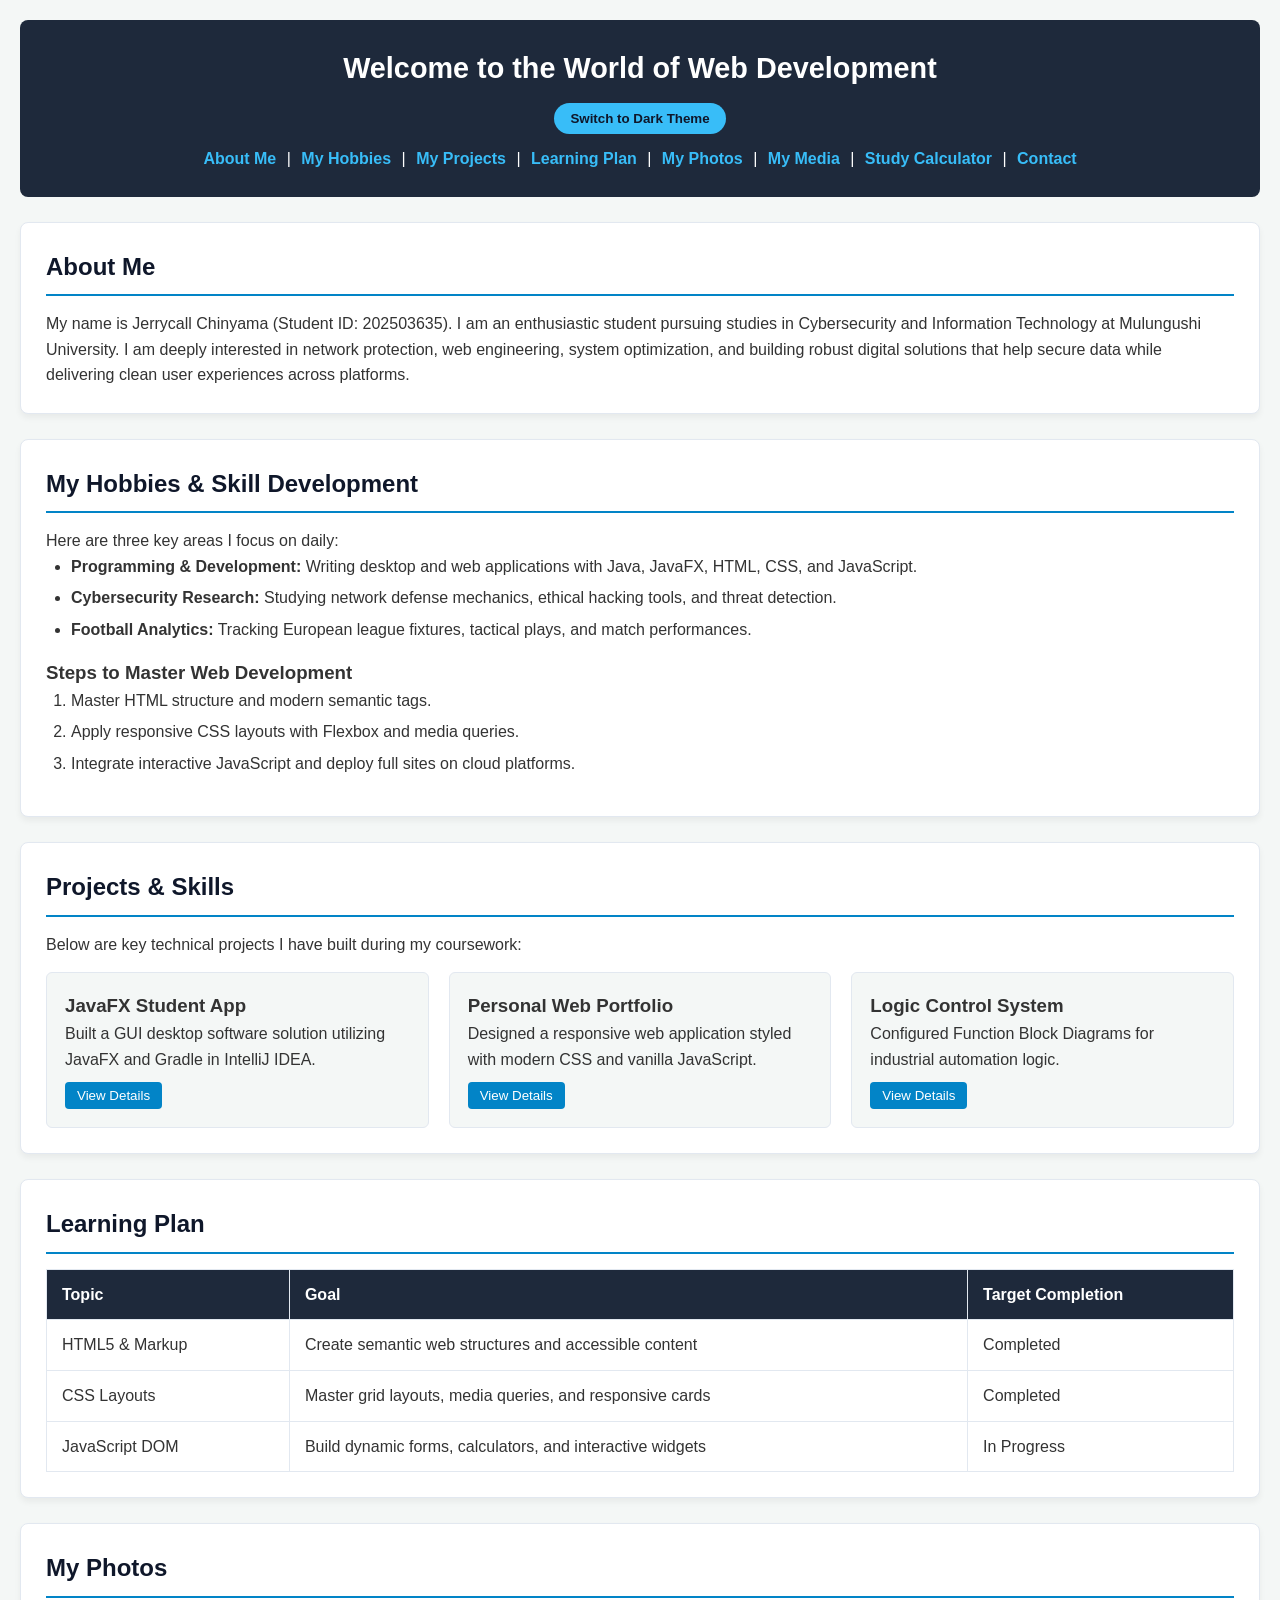
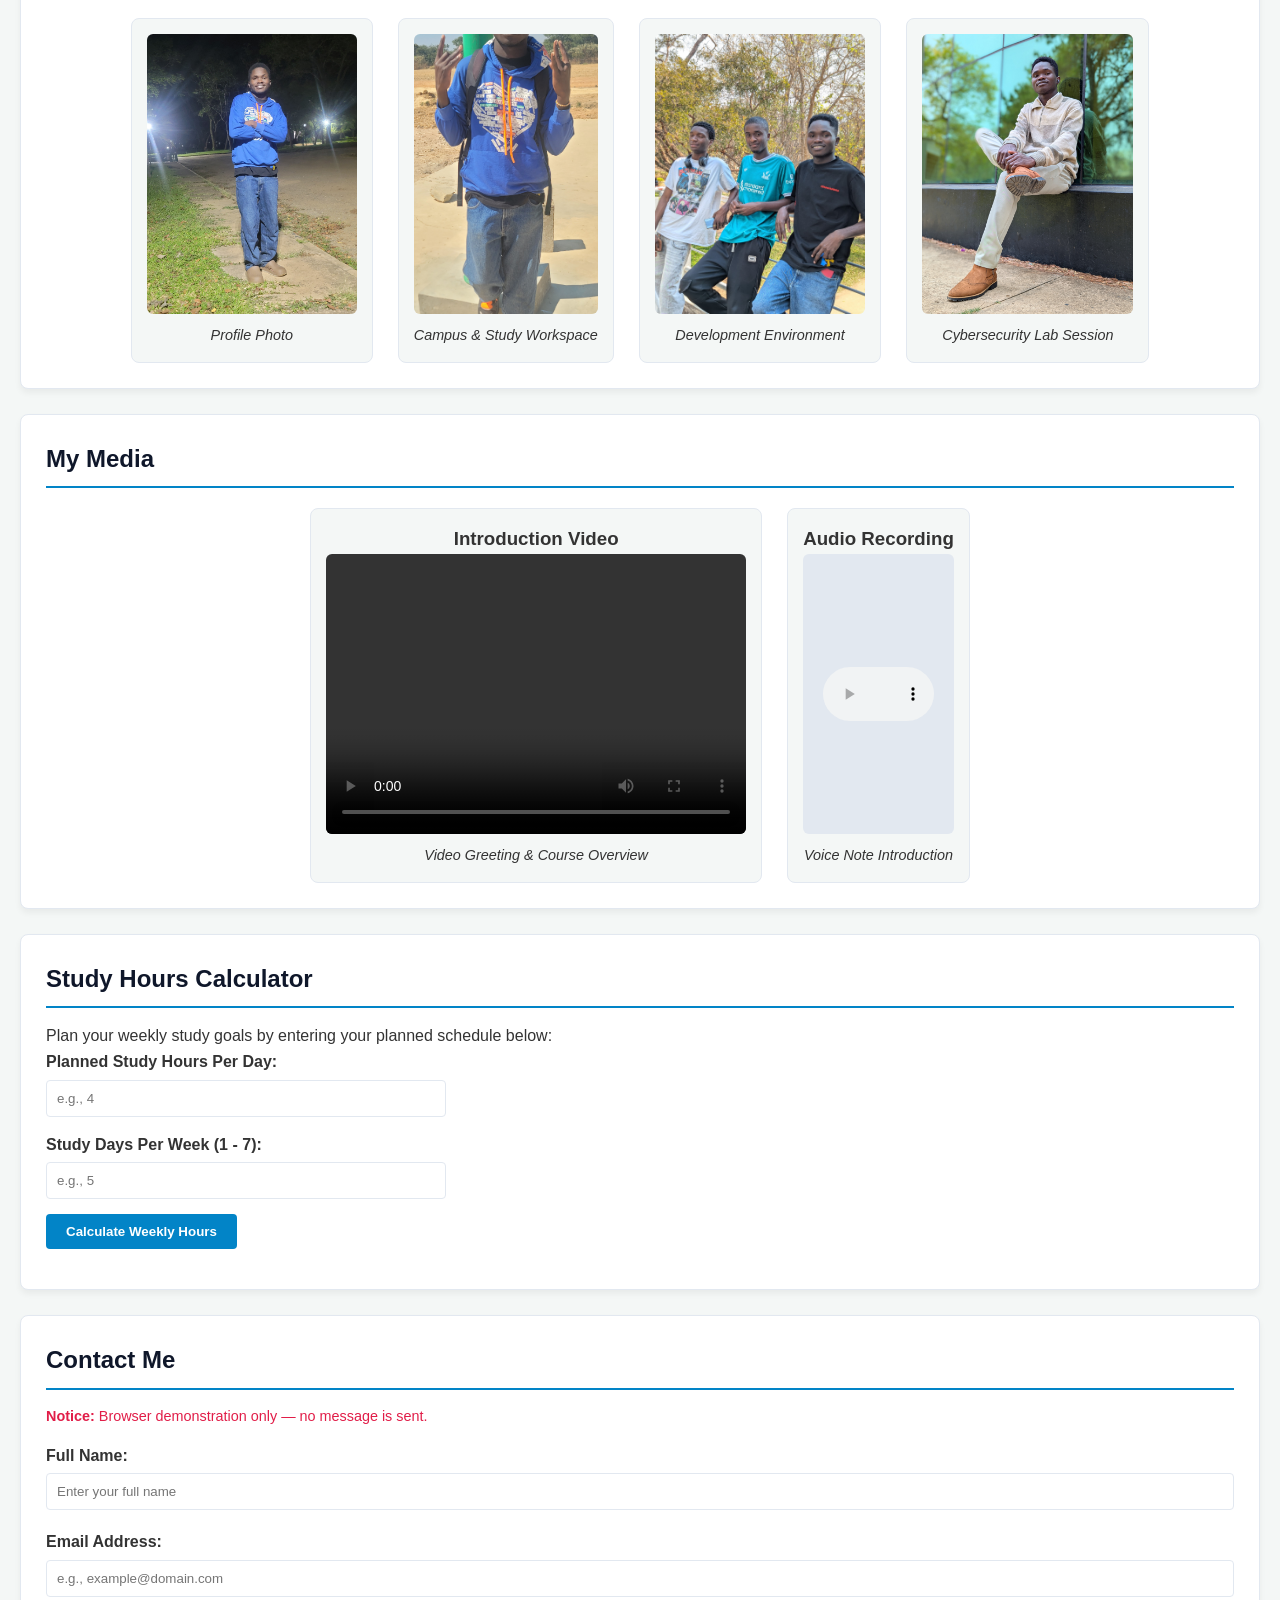
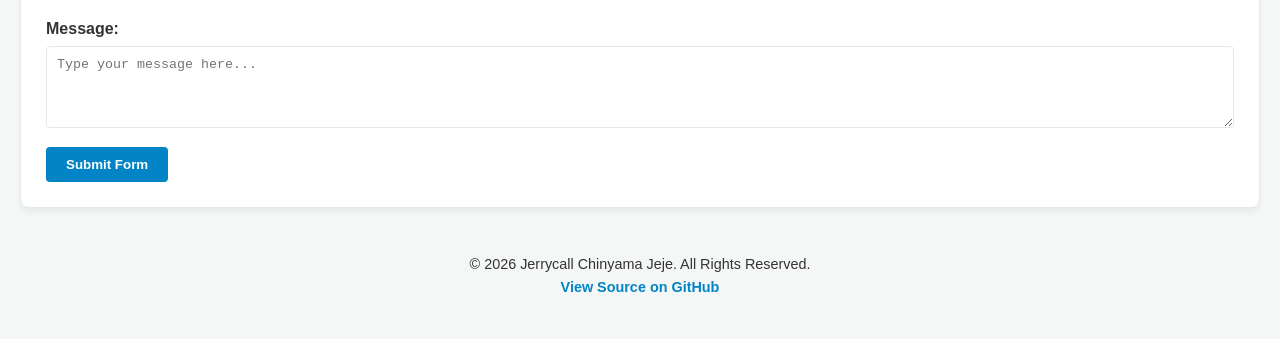
<file: index.html>
<!DOCTYPE html>
<html lang="en">
<head>
    <meta charset="UTF-8">
    <meta name="viewport" content="width=device-width, initial-scale=1.0">
    <title>Jerrycall Chinyama - Personal Webpage</title>
    <link rel="stylesheet" href="css/styles.css">
    <script src="js/script.js" defer></script>
</head>
<body>

    <header>
        <h1>Welcome to the World of Web Development</h1>
        <button id="theme-toggle-btn" class="theme-btn">Switch to Dark Theme</button>
        <nav>
            <a href="#about">About Me</a> |
            <a href="#hobbies">My Hobbies</a> |
            <a href="#projects">My Projects</a> |
            <a href="#learning">Learning Plan</a> |
            <a href="#photos">My Photos</a> |
            <a href="#media">My Media</a> |
            <a href="#calculator">Study Calculator</a> |
            <a href="#contact">Contact</a>
        </nav>
    </header>

    <main>
        <!-- Section 1: About Me -->
        <section id="about" class="content-section">
            <h2>About Me</h2>
            <p>
                My name is Jerrycall Chinyama (Student ID: 202503635). I am an enthusiastic student pursuing studies in Cybersecurity and Information Technology at Mulungushi University. I am deeply interested in network protection, web engineering, system optimization, and building robust digital solutions that help secure data while delivering clean user experiences across platforms.
            </p>
        </section>

        <!-- Section 2: Hobbies & Skill Steps -->
        <section id="hobbies" class="content-section">
            <h2>My Hobbies & Skill Development</h2>
            <p>Here are three key areas I focus on daily:</p>
            <ul>
                <li><strong>Programming & Development:</strong> Writing desktop and web applications with Java, JavaFX, HTML, CSS, and JavaScript.</li>
                <li><strong>Cybersecurity Research:</strong> Studying network defense mechanics, ethical hacking tools, and threat detection.</li>
                <li><strong>Football Analytics:</strong> Tracking European league fixtures, tactical plays, and match performances.</li>
            </ul>

            <h3>Steps to Master Web Development</h3>
            <ol>
                <li>Master HTML structure and modern semantic tags.</li>
                <li>Apply responsive CSS layouts with Flexbox and media queries.</li>
                <li>Integrate interactive JavaScript and deploy full sites on cloud platforms.</li>
            </ol>
        </section>

        <!-- Section 3: Projects & Skills (Required for Activity 3) -->
        <section id="projects" class="content-section">
            <h2>Projects & Skills</h2>
            <p>Below are key technical projects I have built during my coursework:</p>
            
            <div class="projects-grid">
                <div class="project-card">
                    <h3>JavaFX Student App</h3>
                    <p>Built a GUI desktop software solution utilizing JavaFX and Gradle in IntelliJ IDEA.</p>
                    <button class="expand-btn">View Details</button>
                    <div class="details-content hidden">
                        <p>This project uses Object-Oriented Programming (OOP) concepts to manage local application states and streamline data workflows.</p>
                    </div>
                </div>

                <div class="project-card">
                    <h3>Personal Web Portfolio</h3>
                    <p>Designed a responsive web application styled with modern CSS and vanilla JavaScript.</p>
                    <button class="expand-btn">View Details</button>
                    <div class="details-content hidden">
                        <p>Incorporates Flexbox, responsive breakpoints, custom theme controls, form validation, and static hosting via Render.</p>
                    </div>
                </div>

                <div class="project-card">
                    <h3>Logic Control System</h3>
                    <p>Configured Function Block Diagrams for industrial automation logic.</p>
                    <button class="expand-btn">View Details</button>
                    <div class="details-content hidden">
                        <p>Designed using Schneider Electric Zelio Soft 2 to simulate controlled hardware routines and light bulb automation logic.</p>
                    </div>
                </div>
            </div>
        </section>

        <!-- Section 4: Learning Plan Table -->
        <section id="learning" class="content-section">
            <h2>Learning Plan</h2>
            <table class="styled-table">
                <thead>
                    <tr>
                        <th>Topic</th>
                        <th>Goal</th>
                        <th>Target Completion</th>
                    </tr>
                </thead>
                <tbody>
                    <tr>
                        <td>HTML5 & Markup</td>
                        <td>Create semantic web structures and accessible content</td>
                        <td>Completed</td>
                    </tr>
                    <tr>
                        <td>CSS Layouts</td>
                        <td>Master grid layouts, media queries, and responsive cards</td>
                        <td>Completed</td>
                    </tr>
                    <tr>
                        <td>JavaScript DOM</td>
                        <td>Build dynamic forms, calculators, and interactive widgets</td>
                        <td>In Progress</td>
                    </tr>
                </tbody>
            </table>
        </section>

        <!-- Section 5: My Photos -->
        <section id="photos" class="content-section">
            <h2>My Photos</h2>
            <div class="media-container">
                <div class="media-card">
                    <img src="images/photo1.jpg" alt="Jerrycall Chinyama Profile Photo">
                    <p class="media-caption">Profile Photo</p>
                </div>
                <div class="media-card">
                    <img src="images/photo2.jpg" alt="Study Workspace at Campus">
                    <p class="media-caption">Campus & Study Workspace</p>
                </div>
                <div class="media-card">
                    <img src="images/photo3.jpg" alt="Web Development Project Setup">
                    <p class="media-caption">Development Environment</p>
                </div>
                <div class="media-card">
                    <img src="images/photo4.jpg" alt="Cybersecurity Lab Environment">
                    <p class="media-caption">Cybersecurity Lab Session</p>
                </div>
            </div>
        </section>

        <!-- Section 6: My Media -->
        <section id="media" class="content-section">
            <h2>My Media</h2>
            
            <div class="media-container">
                <div class="media-card">
                    <h3>Introduction Video</h3>
                    <video controls>
                        <source src="videos/intro.mp4" type="video/mp4">
                        Your browser does not support the video tag.
                    </video>
                    <p class="media-caption">Video Greeting & Course Overview</p>
                </div>

                <div class="media-card">
                    <h3>Audio Recording</h3>
                    <div class="audio-wrapper">
                        <audio controls>
                            <source src="videos/voice.mp3" type="audio/mpeg">
                            Your browser does not support the audio element.
                        </audio>
                    </div>
                    <p class="media-caption">Voice Note Introduction</p>
                </div>
            </div>
        </section>

        <!-- Section 7: Study Hours Calculator (Interactive Feature) -->
        <section id="calculator" class="content-section">
            <h2>Study Hours Calculator</h2>
            <p>Plan your weekly study goals by entering your planned schedule below:</p>
            <div class="calc-box">
                <div class="form-group">
                    <label for="hours-per-day">Planned Study Hours Per Day:</label>
                    <input type="number" id="hours-per-day" placeholder="e.g., 4" min="1" max="24">
                </div>
                <div class="form-group">
                    <label for="days-per-week">Study Days Per Week (1 - 7):</label>
                    <input type="number" id="days-per-week" placeholder="e.g., 5" min="1" max="7">
                </div>
                <button id="calc-btn" class="action-btn">Calculate Weekly Hours</button>
                <div id="calc-result" class="calc-output"></div>
            </div>
        </section>

        <!-- Section 8: Contact Form (Compulsory Feature) -->
        <section id="contact" class="content-section">
            <h2>Contact Me</h2>
            <p class="demo-notice"><strong>Notice:</strong> Browser demonstration only — no message is sent.</p>
            
            <form id="contact-form" novalidate>
                <div class="form-group">
                    <label for="user-name">Full Name:</label>
                    <input type="text" id="user-name" name="userName" placeholder="Enter your full name">
                    <span class="error-msg" id="name-error"></span>
                </div>

                <div class="form-group">
                    <label for="user-email">Email Address:</label>
                    <input type="email" id="user-email" name="userEmail" placeholder="e.g., example@domain.com">
                    <span class="error-msg" id="email-error"></span>
                </div>

                <div class="form-group">
                    <label for="user-message">Message:</label>
                    <textarea id="user-message" name="userMessage" rows="4" placeholder="Type your message here..."></textarea>
                    <span class="error-msg" id="message-error"></span>
                </div>

                <button type="submit" class="action-btn">Submit Form</button>
            </form>

            <div id="form-summary" class="summary-card hidden"></div>
        </section>
    </main>

    <footer>
        <p>&copy; 2026 Jerrycall Chinyama Jeje. All Rights Reserved.</p>
        <p><a href="https://github.com/JerichoChinyama/myweb" target="_blank" class="footer-link">View Source on GitHub</a></p>
    </footer>

</body>
</html>
</file>
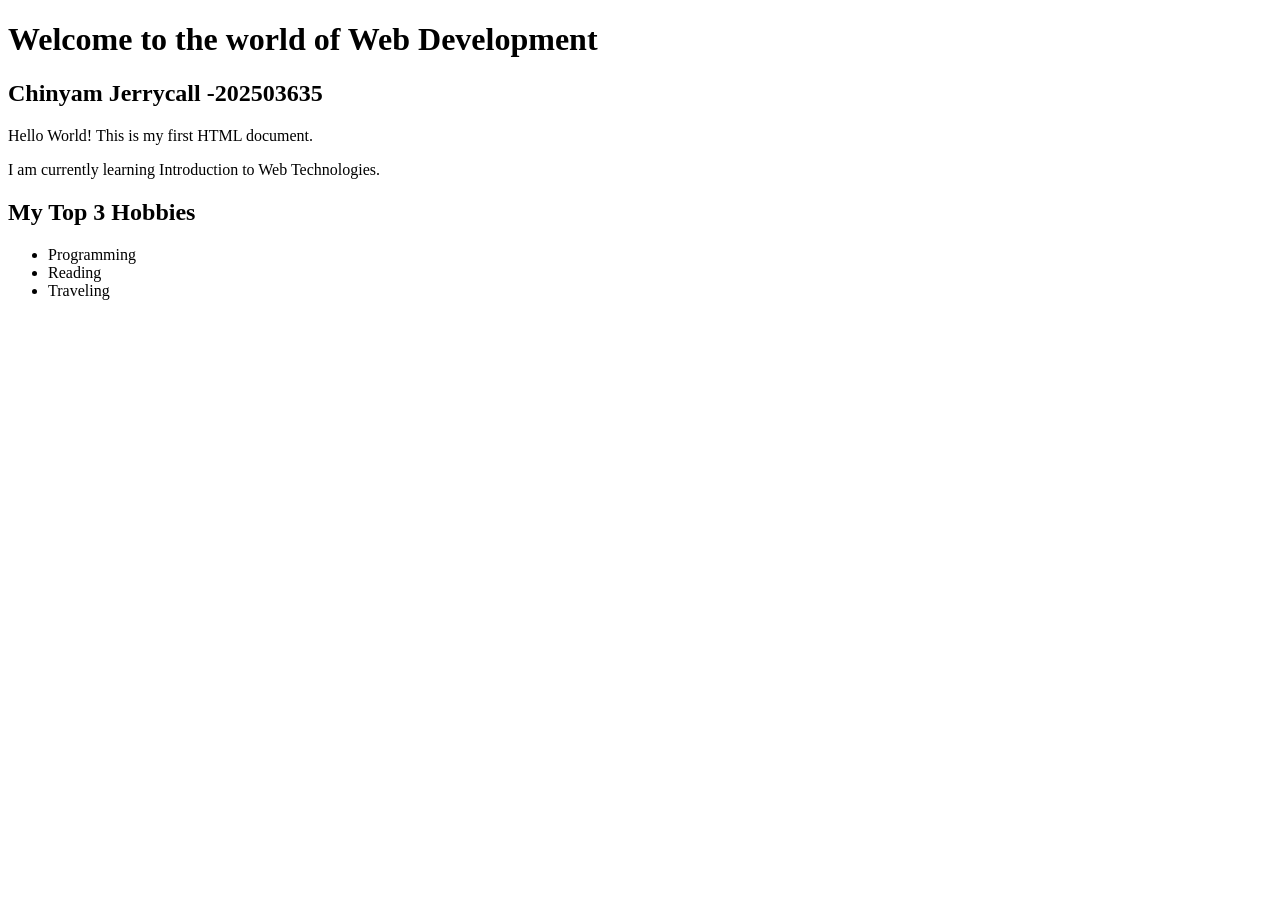
<file: activity1_backup.html>
<!DOCTYPE html>
<html lang="en">
    <head>
        <meta charset="UTF-8">
        <meta name="viewport" content="width=device-width, initial-scale=1.0">
        <title>My First Web Page</title>
        </head>
    <body>
            <h1>Welcome to the world of Web Development</h1>
            <h2>Chinyam Jerrycall -202503635</h2>
            <p>Hello World! This is my first HTML document.</p>
            <p>I am currently learning Introduction to Web Technologies.</p>
            <h2>My Top 3 Hobbies</h2>
            <ul>
                <li>Programming</li>
                <li>Reading</li>
                <li>Traveling</li>
            </ul>
                        </body>
                        </html>
</file>
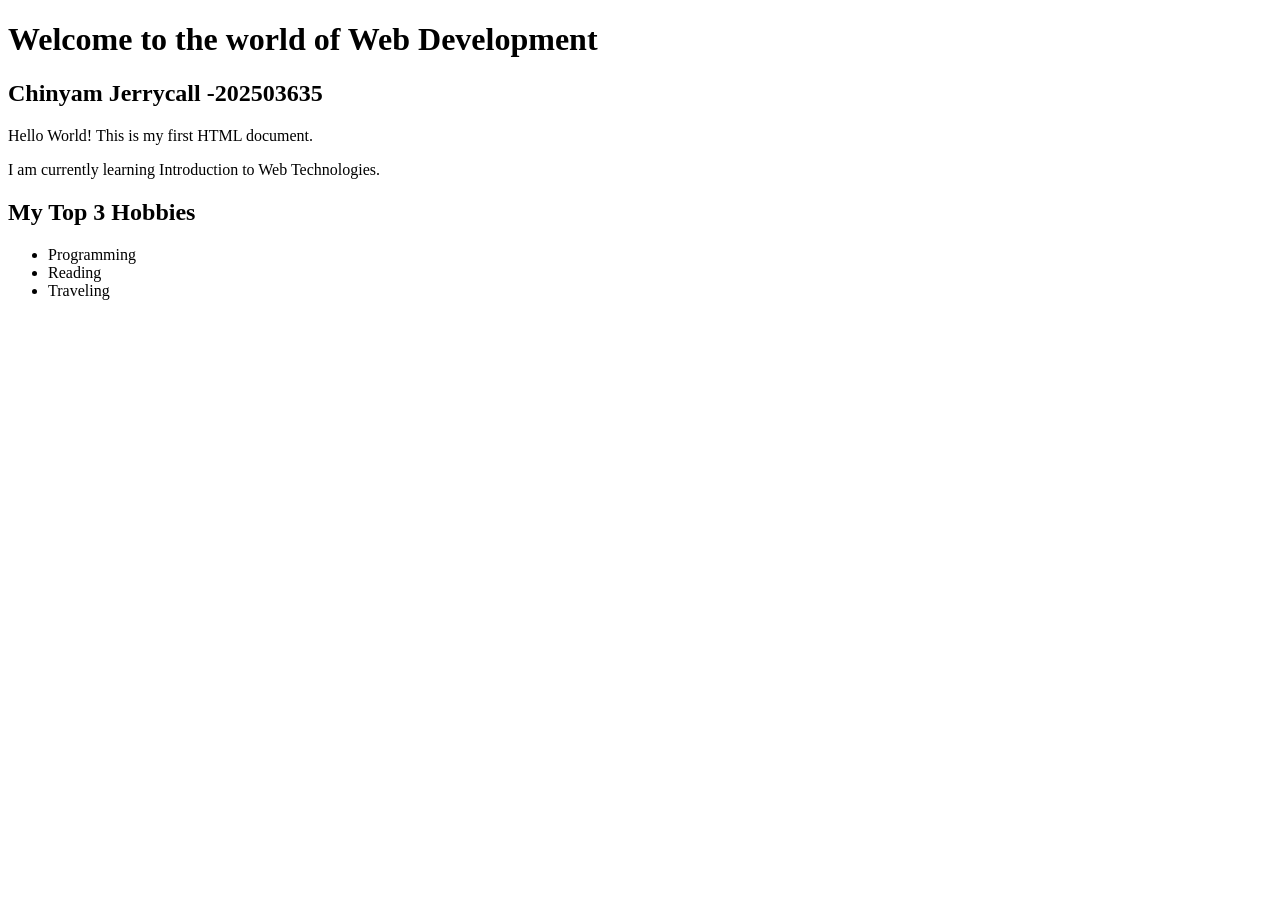
<file: myweb/activity1_backup.html>
<!DOCTYPE html>
<html lang="en">
    <head>
        <meta charset="UTF-8">
        <meta name="viewport" content="width=device-width, initial-scale=1.0">
        <title>My First Web Page</title>
        </head>
    <body>
            <h1>Welcome to the world of Web Development</h1>
            <h2>Chinyam Jerrycall -202503635</h2>
            <p>Hello World! This is my first HTML document.</p>
            <p>I am currently learning Introduction to Web Technologies.</p>
            <h2>My Top 3 Hobbies</h2>
            <ul>
                <li>Programming</li>
                <li>Reading</li>
                <li>Traveling</li>
            </ul>
                        </body>
                        </html>
</file>
<file: css/styles.css>
/* CSS Variables for Light / Dark Themes */
:root {
    --bg-color: #f4f7f6;
    --card-bg: #ffffff;
    --text-color: #333333;
    --heading-color: #0f172a;
    --header-bg: #1e293b;
    --header-text: #ffffff;
    --nav-link: #38bdf8;
    --border-color: #e2e8f0;
    --accent-color: #0284c7;
    --accent-hover: #0369a1;
}

/* Dark Theme Variant */
body.dark-theme {
    --bg-color: #0f172a;
    --card-bg: #1e293b;
    --text-color: #f1f5f9;
    --heading-color: #38bdf8;
    --header-bg: #0284c7;
    --header-text: #ffffff;
    --nav-link: #bae6fd;
    --border-color: #334155;
    --accent-color: #38bdf8;
    --accent-hover: #7dd3fc;
}

/* Global Reset */
* {
    box-sizing: border-box;
    margin: 0;
    padding: 0;
}

body {
    font-family: 'Segoe UI', Tahoma, Geneva, Verdana, sans-serif;
    line-height: 1.6;
    background-color: var(--bg-color);
    color: var(--text-color);
    padding: 20px;
    transition: background-color 0.3s ease, color 0.3s ease;
}

/* Header & Nav */
header {
    background-color: var(--header-bg);
    color: var(--header-text);
    text-align: center;
    padding: 25px 15px;
    border-radius: 8px;
    margin-bottom: 25px;
}

header h1 {
    font-size: 1.8rem;
    margin-bottom: 12px;
}

nav a {
    color: var(--nav-link);
    text-decoration: none;
    font-weight: 600;
    margin: 0 6px;
    transition: color 0.2s ease-in-out;
}

nav a:hover {
    text-decoration: underline;
}

.theme-btn {
    background: var(--nav-link);
    color: #0f172a;
    border: none;
    padding: 8px 16px;
    font-weight: bold;
    border-radius: 20px;
    cursor: pointer;
    margin-bottom: 12px;
}

/* Content Sections */
.content-section {
    background: var(--card-bg);
    padding: 25px;
    margin-bottom: 25px;
    border-radius: 8px;
    box-shadow: 0 4px 6px rgba(0, 0, 0, 0.05);
    border: 1px solid var(--border-color);
}

.content-section h2 {
    color: var(--heading-color);
    border-bottom: 2px solid var(--accent-color);
    padding-bottom: 8px;
    margin-bottom: 15px;
}

ul, ol {
    margin-left: 25px;
    margin-bottom: 15px;
}

li {
    margin-bottom: 6px;
}

/* Table Styling */
.styled-table {
    width: 100%;
    border-collapse: collapse;
    margin-top: 15px;
}

.styled-table th, .styled-table td {
    padding: 12px 15px;
    border: 1px solid var(--border-color);
    text-align: left;
}

.styled-table th {
    background-color: var(--header-bg);
    color: #ffffff;
}

/* Projects Grid */
.projects-grid {
    display: grid;
    grid-template-columns: repeat(auto-fit, minmax(260px, 1fr));
    gap: 20px;
    margin-top: 15px;
}

.project-card {
    background: var(--bg-color);
    padding: 18px;
    border-radius: 6px;
    border: 1px solid var(--border-color);
}

.expand-btn {
    margin-top: 10px;
    padding: 6px 12px;
    background-color: var(--accent-color);
    color: #ffffff;
    border: none;
    border-radius: 4px;
    cursor: pointer;
}

.details-content {
    margin-top: 10px;
    padding-top: 10px;
    border-top: 1px dashed var(--border-color);
}

.hidden {
    display: none;
}

/* Media Cards */
.media-container {
    display: flex;
    flex-wrap: wrap;
    gap: 25px;
    justify-content: center;
    margin-top: 20px;
}

.media-card {
    background: var(--bg-color);
    border: 1px solid var(--border-color);
    border-radius: 8px;
    padding: 15px;
    text-align: center;
    display: flex;
    flex-direction: column;
    align-items: center;
}

.media-card img,
.media-card video {
    width: 100%;
    max-width: 420px;
    height: 280px;
    object-fit: cover;
    border-radius: 6px;
}

.media-caption {
    margin-top: 10px;
    font-size: 0.9rem;
    font-style: italic;
}

.audio-wrapper {
    width: 100%;
    max-width: 420px;
    height: 280px;
    display: flex;
    align-items: center;
    justify-content: center;
    background: var(--border-color);
    border-radius: 6px;
    padding: 20px;
}

audio {
    width: 100%;
}

/* Forms & Calculator */
.demo-notice {
    font-size: 0.9rem;
    color: #e11d48;
    margin-bottom: 15px;
}

.form-group {
    margin-bottom: 15px;
    display: flex;
    flex-direction: column;
}

.form-group label {
    margin-bottom: 5px;
    font-weight: 600;
}

.form-group input, 
.form-group textarea {
    padding: 10px;
    border: 1px solid var(--border-color);
    border-radius: 4px;
    background: var(--card-bg);
    color: var(--text-color);
}

.action-btn {
    padding: 10px 20px;
    background-color: var(--accent-color);
    color: #ffffff;
    border: none;
    border-radius: 4px;
    font-weight: bold;
    cursor: pointer;
}

.action-btn:hover {
    background-color: var(--accent-hover);
}

.error-msg {
    color: #e11d48;
    font-size: 0.85rem;
    margin-top: 4px;
}

.summary-card {
    margin-top: 20px;
    padding: 15px;
    background-color: #dcfce7;
    color: #14532d;
    border: 1px solid #86efac;
    border-radius: 6px;
}

.calc-box {
    max-width: 400px;
}

.calc-output {
    margin-top: 15px;
    font-weight: bold;
}

/* Footer */
footer {
    text-align: center;
    padding: 20px;
    font-size: 0.9rem;
}

.footer-link {
    color: var(--accent-color);
    text-decoration: none;
    font-weight: bold;
}

/* Mobile Responsiveness Query */
@media (max-width: 768px) {
    body {
        padding: 10px;
    }

    header h1 {
        font-size: 1.4rem;
    }

    nav {
        display: flex;
        flex-direction: column;
        gap: 8px;
    }

    .media-card img,
    .media-card video,
    .audio-wrapper {
        height: 200px;
    }
}
</file>
